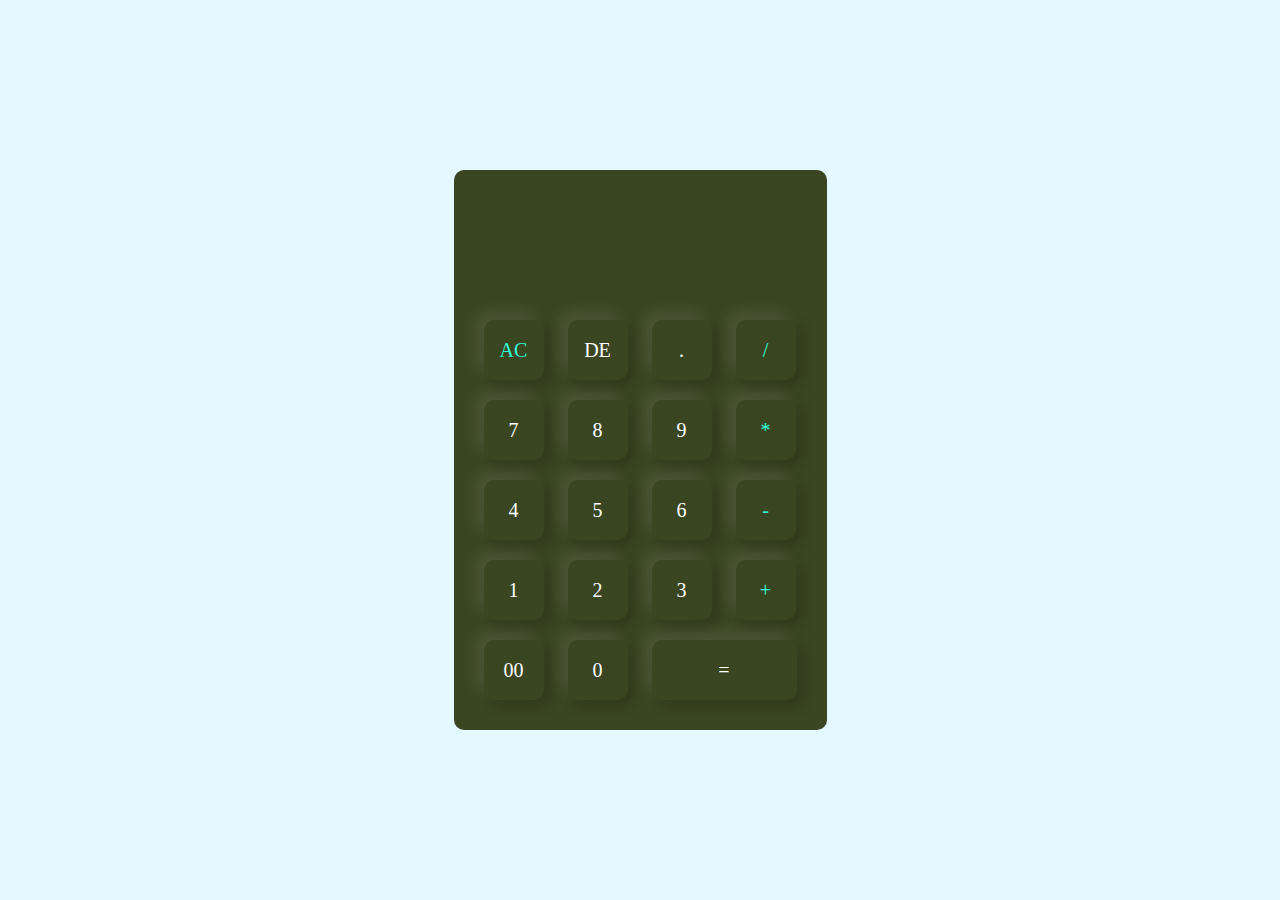
<file: index.html>
<!DOCTYPE html>
<html>
    <head>
        <meta name="viewport" content="width=device-width, initial scale=1.0">
        <title>Calculator using Javascript</title>
        <link rel="stylesheet" href="style.css">
        </head>
        <body>
            <div class="container">
                <div class="calculator">
                <form>
                    <div class="display">
                        <input type="text" name="display" disabled>
                    </div>
                    <div>
                        <input type="button" value="AC" onclick="display.value =''" class="operator">
                        <input type="button" value="DE" onclick="display.value = display.value.toString().slice(0,-1)">
                        <input type="button" value="." onclick="display.value +='.'">
                        <input type="button" value="/" onclick="display.value +='/'"class="operator">
                    </div>
                    <div>
                        <input type="button" value="7" onclick="display.value +='7'">
                        <input type="button" value="8" onclick="display.value +='8'">
                        <input type="button" value="9" onclick="display.value +='9'">
                        <input type="button" value="*" onclick="display.value +='*'"class="operator">
                    </div>
                    <div>
                        <input type="button" value="4" onclick="display.value +='4'">
                        <input type="button" value="5" onclick="display.value +='5'">
                        <input type="button" value="6" onclick="display.value +='6'">
                        <input type="button" value="-" onclick="display.value +='-'"class="operator">
                    </div>
                    <div>
                        <input type="button" value="1" onclick="display.value +='1'">
                        <input type="button" value="2" onclick="display.value +='2'">
                        <input type="button" value="3" onclick="display.value +='3'">
                        <input type="button" value="+" onclick="display.value +='+'"class="operator">
                    </div>
                    <div>
                        <input type="button" value="00" onclick="display.value +='00'">
                        <input type="button" value="0" onclick="display.value +='0'">
                        <input type="button" value="=" onclick="display.value= eval(display.value)" class="equal" class="operator"> 
                    </div>
                </form>
                <form action=""></form>
            </div>
            </div>
        </body>
</file>
<file: style.css>
*{
    margin:0;
    padding:0;
    font-family:'Poppins',san-serif;
    box-sizing: border-box;
}

.container{
    width:100%;
    height:100vh;
    background:#e3f9ff;
    display:flex;
    align-items: center;
    justify-content: center;
}

.calculator{
    background: #3a4522;
    padding:20px;
    border-radius: 10px;
}

 .calculator form input{
    border:0;
    outline:0;
    width:60px;
    height:60px;
    border-radius:10px;
    box-shadow:-8px -8px 15px rgba(255,255,255,0.1),5px 5px 15px rgba(0,0,0,0.2);
    background: transparent;
    font-size:20px;
    color:#fff;
    cursor: pointer;
    margin:10px;
}
 
form .display{
    display: flex;
    justify-content: flex-end;
    margin: 20px 0;
}
form .display input {
    flex: 1;
    font-size: 45px;
    box-shadow: none;
}


form input.equal{
    width:145px;
}

form input.operator{
    color:#33ffd8
}
</file>
